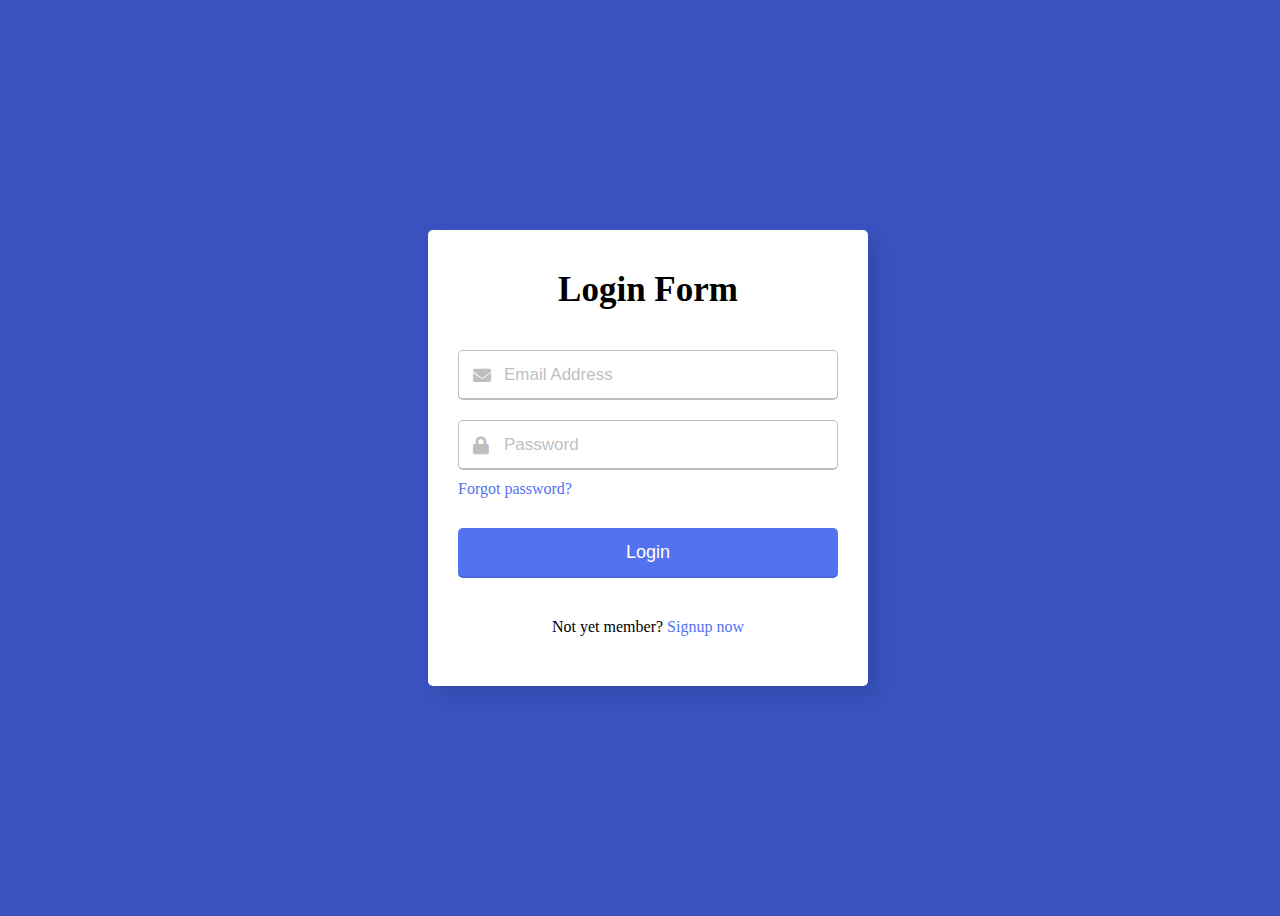
<file: index.html>
<!DOCTYPE html
<!-- Code by CodeWithNepal - codewithnepal -->
<html lang="en">
<head>
  <meta charset="UTF-8">
  <meta name="viewport" content="width=device-width, initial-scale=1.0">
  <title>Login Form validation using HTML CSS & JS | CodeWithNepal</title>
  <link rel="stylesheet" href="style.css">
  <link rel="stylesheet" href="https://cdnjs.cloudflare.com/ajax/libs/font-awesome/5.15.3/css/all.min.css"/>
</head>
<body>
  <div class="wrapper">
    <header>Login Form</header>
    <form action="#">
      <div class="field email">
        <div class="input-area">
          <input type="text" placeholder="Email Address">
          <i class="icon fas fa-envelope"></i>
          <i class="error error-icon fas fa-exclamation-circle"></i>
        </div>
        <div class="error error-txt">Email can't be blank</div>
      </div>
      <div class="field password">
        <div class="input-area">
          <input type="password" placeholder="Password">
          <i class="icon fas fa-lock"></i>
          <i class="error error-icon fas fa-exclamation-circle"></i>
        </div>
        <div class="error error-txt">Password can't be blank</div>
      </div>
      <div class="pass-txt"><a href="#">Forgot password?</a></div>
      <input type="submit" value="Login">
    </form>
    <div class="sign-txt">Not yet member? <a href="#">Signup now</a></div>
  </div>


  <script src="script.js"></script>


</body>
</html>
</file>
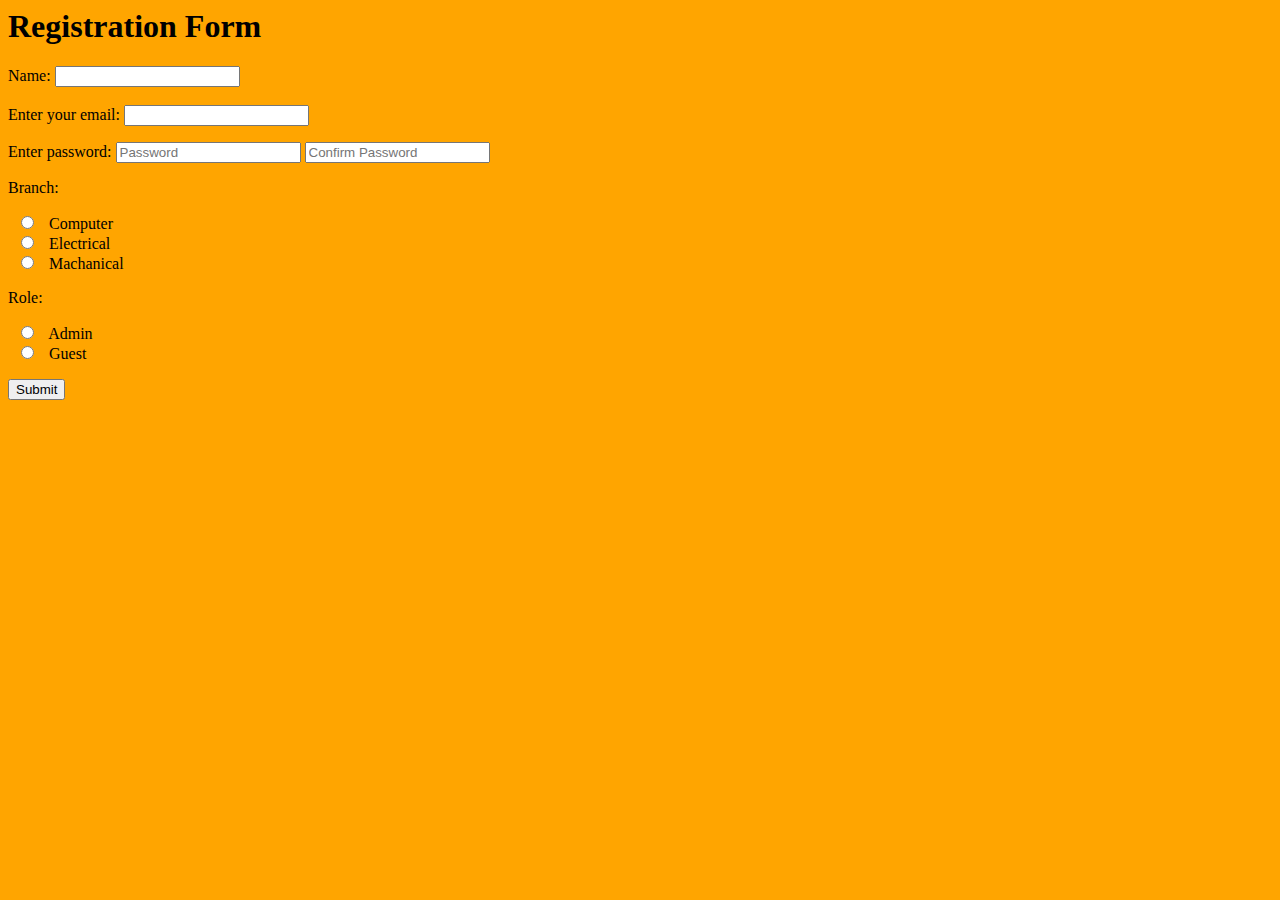
<file: form.html>
<html>
<body bgcolor="orange"> 


<h1>Registration Form</h1>

<form action="/action_page.php">
  <label for="fname">Name:</label>
  <input type="text" id="fname" name="fname" value="">
  <br></br>
  
 <form action="/action_page.php">
  <label for="email">Enter your email:</label>
  <input type="email" id="email" name="email">
</form>

<form class="pure-form">
        <label for="email">Enter password:</label>
		
		<input type="password" placeholder="Password" id="password" required>
		
        <input type="password" placeholder="Confirm Password" id="confirm_password" required>
</form>
  

<p>Branch:</p>

<form>
  <input type="radio" id="html" name="fav_language" value="HTML">
  <label for="html">Computer</label><br>
  <input type="radio" id="css" name="fav_language" value="CSS">
  <label for="css">Electrical</label><br>
  <input type="radio" id="javascript" name="fav_language" value="JavaScript">
  <label for="javascript">Machanical</label>
</form>

<p>Role:</p>

<form>
  <input type="radio" id="html" name="fav_language" value="HTML">
  <label for="html">Admin</label><br>
  <input type="radio" id="css" name="fav_language" value="CSS">
  <label for="css">Guest</label><br>
</form>

 <input type="submit" value="Submit">
</form> 
<br></br>


</body>
</html>
</file>
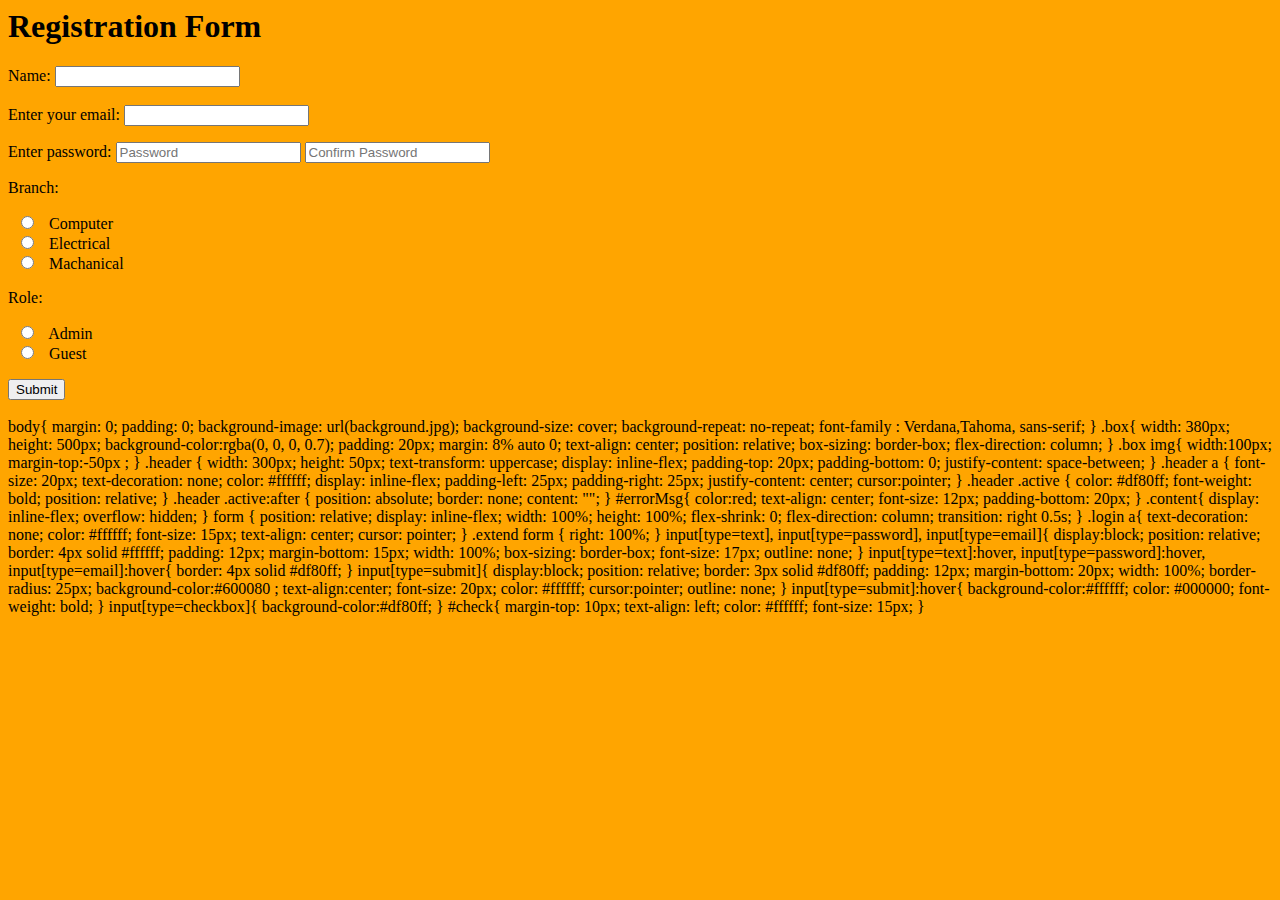
<file: login.html>
<html>
<body bgcolor="orange"> 


<h1>Registration Form</h1>

<form action="/action_page.php">
  <label for="fname">Name:</label>
  <input type="text" id="fname" name="fname" value="">
  <br></br>
  
 <form action="/action_page.php">
  <label for="email">Enter your email:</label>
  <input type="email" id="email" name="email">
</form>

<form class="pure-form">
        <label for="email">Enter password:</label>
		
		<input type="password" placeholder="Password" id="password" required>
		
        <input type="password" placeholder="Confirm Password" id="confirm_password" required>
</form>
  

<p>Branch:</p>

<form>
  <input type="radio" id="html" name="fav_language" value="HTML">
  <label for="html">Computer</label><br>
  <input type="radio" id="css" name="fav_language" value="CSS">
  <label for="css">Electrical</label><br>
  <input type="radio" id="javascript" name="fav_language" value="JavaScript">
  <label for="javascript">Machanical</label>
</form>

<p>Role:</p>

<form>
  <input type="radio" id="html" name="fav_language" value="HTML">
  <label for="html">Admin</label><br>
  <input type="radio" id="css" name="fav_language" value="CSS">
  <label for="css">Guest</label><br>
</form>

 <input type="submit" value="Submit">
</form> 
<br></br>


</body>
</html>

body{
    margin: 0;
    padding: 0;
    background-image: url(background.jpg);
    background-size: cover;
    background-repeat: no-repeat;
    font-family : Verdana,Tahoma, sans-serif;
}

.box{
    width: 380px;
    height: 500px;
    background-color:rgba(0, 0, 0, 0.7);
    padding: 20px;
    margin: 8% auto 0;
    text-align: center;
    position: relative;
    box-sizing: border-box;
    flex-direction: column;
}

.box img{
	width:100px;
    margin-top:-50px ;
}

.header {
	width: 300px;
    height: 50px;
    text-transform: uppercase;
	display: inline-flex;
    padding-top: 20px;
    padding-bottom: 0;
	justify-content: space-between;
}

.header a {
    font-size: 20px;
    text-decoration: none;
    color: #ffffff;
	display: inline-flex;
    padding-left: 25px;
    padding-right: 25px;
	justify-content: center;
    cursor:pointer;
}

.header .active {
    color: #df80ff;
	font-weight: bold;
	position: relative;
}

.header .active:after {
	position: absolute;
    border: none;
	content: "";
}

#errorMsg{
    color:red;
    text-align: center;
    font-size: 12px;
    padding-bottom: 20px;

}

.content{
    display: inline-flex;
    overflow: hidden;
}

form {
    position: relative;
    display: inline-flex;
    width: 100%;
    height: 100%;
	flex-shrink: 0;
	flex-direction: column;
	transition: right 0.5s;
}

.login a{
    text-decoration: none;
    color: #ffffff;
    font-size: 15px;
    text-align: center;
    cursor: pointer;

}

.extend form {
	right: 100%;
}

input[type=text], input[type=password], input[type=email]{
	display:block;
    position: relative;
	border: 4px solid #ffffff;
	padding: 12px;
    margin-bottom: 15px;
    width: 100%;
 	box-sizing: border-box;
    font-size: 17px;
    outline: none;
}

input[type=text]:hover,  input[type=password]:hover, input[type=email]:hover{
    border: 4px solid #df80ff;

}

input[type=submit]{
    display:block;
    position: relative;
    border: 3px solid #df80ff;
    padding: 12px;
    margin-bottom: 20px;
    width: 100%;
    border-radius: 25px;
    background-color:#600080 ;
    text-align:center;
    font-size: 20px;
    color: #ffffff;
	cursor:pointer;
    outline: none;
}
	
input[type=submit]:hover{
	 background-color:#ffffff;
     color: #000000;
     font-weight: bold;
}
input[type=checkbox]{
    background-color:#df80ff;
}
#check{
    margin-top: 10px;
    text-align: left;
    color: #ffffff;
    font-size: 15px;
}
</file>
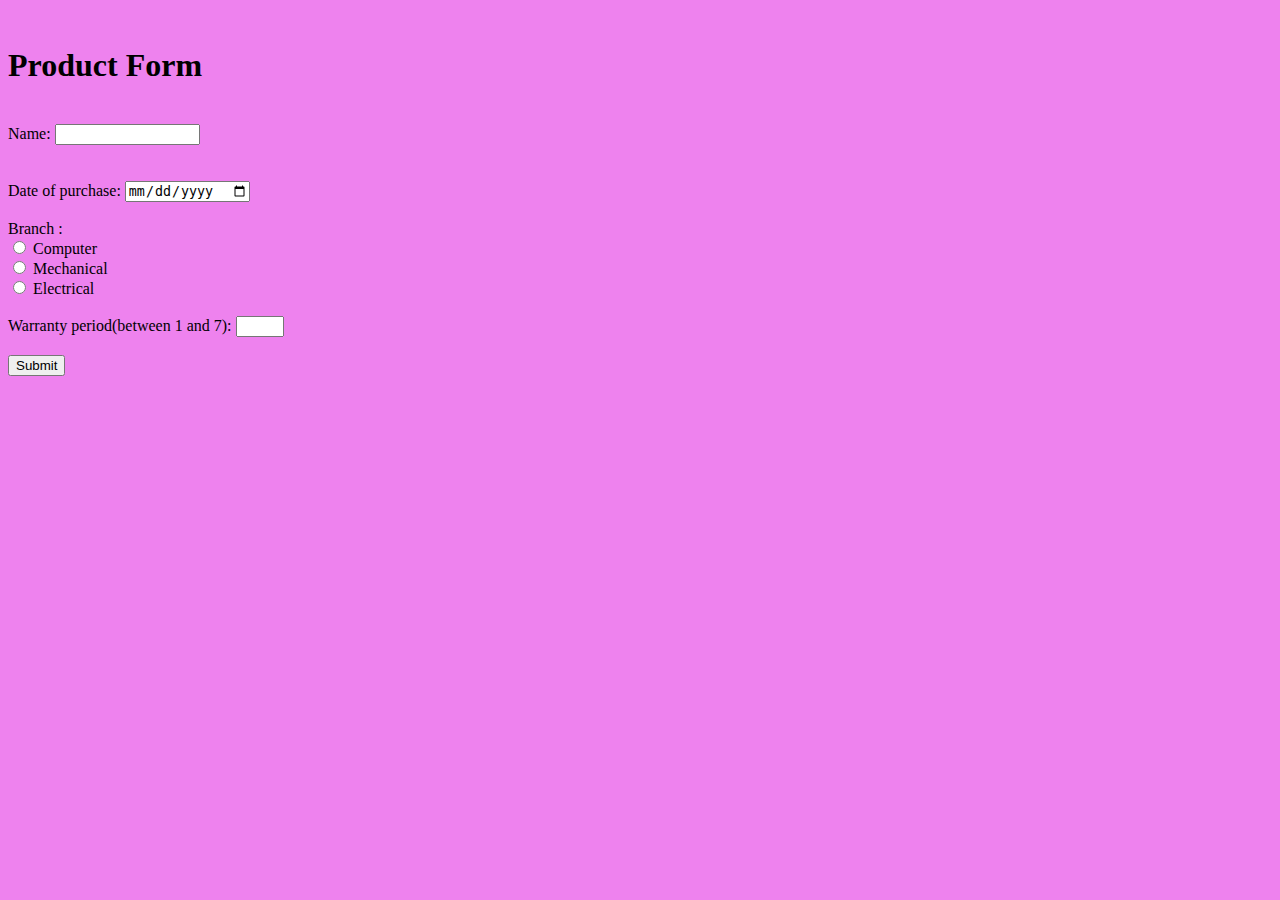
<file: product_form.html>
<Html>  
    <head>   
    <title>  
    Product
    </title>  
    </head>  
    <body bgcolor="violet">  
    <br> 
    <h1>Product Form</h1> 
    <br>  
  <form action="connect.php" method="post"> 
      
    <label> Name: </label>         
    <input type="text" id="Name" size="15"/> <br> <br>  
    <br>

    <label for="date_of_purchase">Date of purchase:</label>
    <input type="date" id="purchase" name="purchase" value=""><br>
  
      </br>
    Branch :  
</label><br>  
<input type="radio" id="computer" name="branch" value="computer"> Computer <br>  
<input type="radio" id="mechanical"name="branch" value="mechanical" /> Mechanical<br>  
<input type="radio" id="electrical"name="branch" value="electrical" /> Electrical 
<br>  
<br>
<label for="quantity">Warranty period(between 1 and 7):</label>
<input type="number" id="quantity" name="quantity" min="1" max="7">
<br>
<br><label>
  <input type="submit"  value="Submit"
</label>

</form>
<br></br>
</body>
  
 </html>
</file>
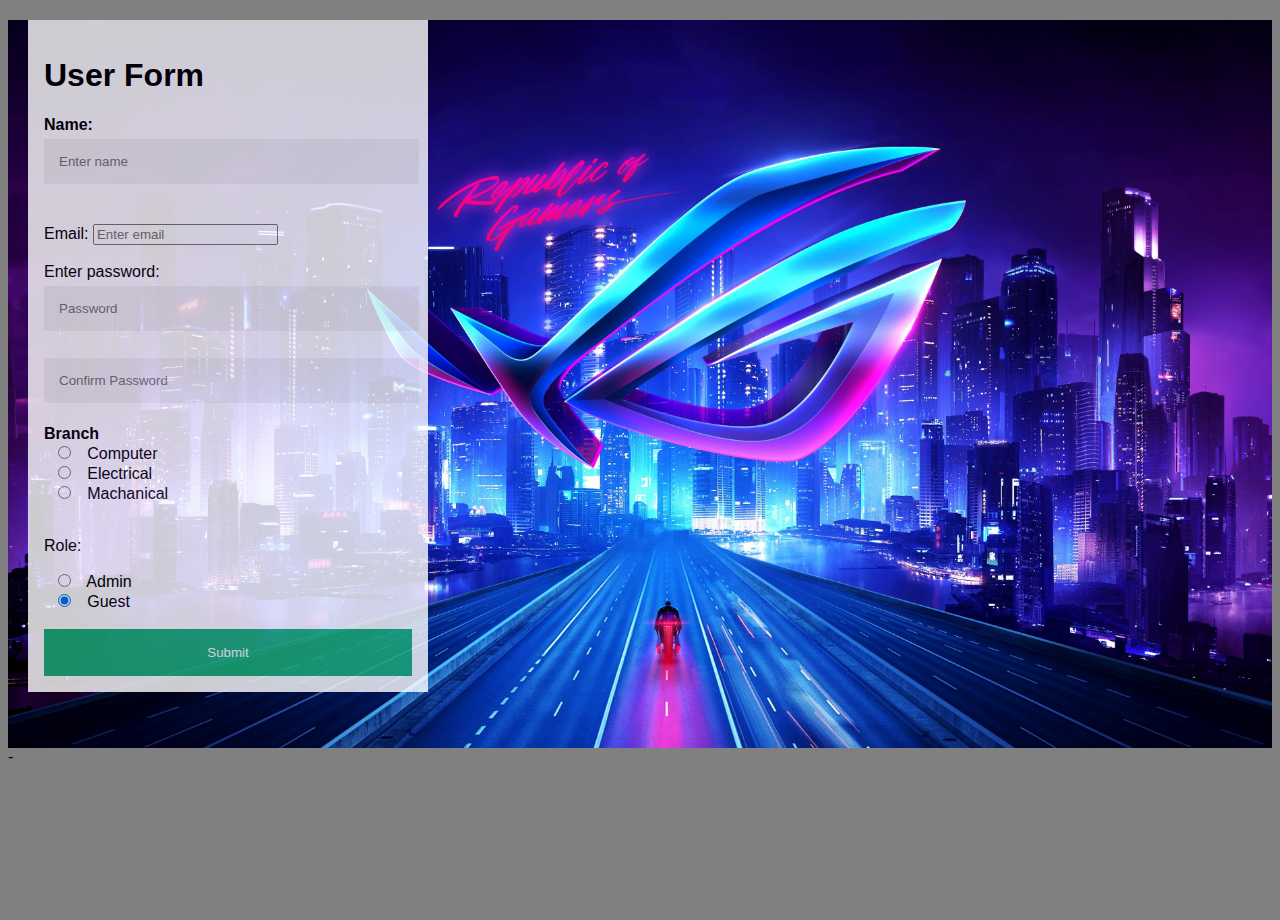
<file: user_form.html>
<!DOCTYPE html>
<html>
<head>
  <title></title>
</head>
<body bgcolor="gray">
  <meta name="viewport" content="width=device-width, initial-scale=1">
  <style>
  body, html {
  height: 100%;
  font-family: Arial, Helvetica, sans-serif;
  }

  * {
  box-sizing: border-box;
  }

  .bg-img {
  /* The image used */
  background-image: url("background.jpg");

  min-height: 700px;

  /* Center and scale the image nicely */
  background-position: center;
  background-repeat: no-repeat;
  background-size: cover;
  position: relative;
  }

  /* Add styles to the form container */
  .container {
  position: relative;
  right: -90;
  margin: 20px;
  max-width: 400px;
  padding: 16px;
  background-color: white;
  opacity: 0.8;
  }

  /* Full-width input fields */
  input[type=text], input[type=password] {
  width: 102%;
  padding: 15px;
  margin: 5px 0 22px 0;
  border: none;
  background:  #f1f1f1;
  }

  input[type=text]:focus, input[type=password]:focus {
  background-color: #ddd;
  outline: none;
  }

  /* Set a style for the submit button */
  .btn {
  background-color: #04AA6D;
  color: white;
  padding: 16px 20px;
  border: none;
  cursor: pointer;
  width: 100%;
  opacity: 0.9;
  }

  .btn:hover {
  opacity: 1;
  }
  </style>
  

  <div class="bg-img">
    <form action="connect.php" method="post" class="container">
      <h1>User Form</h1><label for="fname"><b>Name:</b></label> <input type="text" placeholder="Enter name" id="fname" name="fname" required=""><br>
      <br>
      <label for="email">Email:</label> <input type="email" placeholder="Enter email" id="email" name="email" required=""><br></br><label for="password">Enter password:</label> <input type="password" placeholder="Password" id="password" name="password" required=""> <input type="password" placeholder="Confirm Password" id="confirm_password" name="confirm_password" required=""> 
	  <label for="branch"><b>Branch</b></label><br>
      &nbsp; <input type="radio" id="branch" name="branch" value="Computer" required="required"> &nbsp; <label for="html">Computer</label><br>
      &nbsp; <input type="radio" id="branch" name="branch" value="Electrical"> &nbsp; <label for="css">Electrical</label><br>
      &nbsp; <input type="radio" id="branch" name="branch" value="Machanical"> &nbsp; <label for="javascript">Machanical</label><br>
      <br>
      <p>Role:</p>&nbsp; <input type="radio" id="role" name="role" value="Admin" required="required"/> &nbsp; <label for="html">Admin</label><br>
      &nbsp; <input type="radio" id="role" name="role" value="Guest" checked="checked" /> &nbsp; <label for="css">Guest</label><br>
      <br>
      <button type="submit" class="btn">Submit</button>
    </form><br>
    <br> <script>
  var password = document.getElementById("password");
  var confirm_password = document.getElementById("confirm_password");
 
 function validatePassword(){
   if(password.value != confirm_password.value) {
 confirm_password.setCustomValidity("Passwords Don't Match");
   } else {
 confirm_password.setCustomValidity('');
   }
 }
 confirm_password.setCustomValidity('');
 password.onchange = validatePassword;
	confirm_password.onkeyup = validatePassword;
  </script>
  </div>-
</body>
</html>
</file>
<file: style.css>
@import url('https://fonts.googleapis.com/css2?family=Poppins:wght@400;500;600&display=swap')
*{
  margin: 0;
  padding: 0;
  box-sizing: border-box;
  font-family: "Poppins", sans-serif;
}
body{
  width: 100%;
  height: 100vh;
  display: flex;
  align-items: center;
  justify-content: center;
  background: #3853bf;
}
::selection{
  color: #fff;
  background: #3853bf;
}
.wrapper{
  width: 380px;
  padding: 40px 30px 50px 30px;
  background: #fff;
  border-radius: 5px;
  text-align: center;
  box-shadow: 10px 10px 15px rgba(0,0,0,0.1);
}
.wrapper header{
  font-size: 35px;
  font-weight: 600;
}
.wrapper form{
  margin: 40px 0;
}
form .field{
  width: 100%;
  margin-bottom: 20px;
}
form .field.shake{
  animation: shake 0.3s ease-in-out;
}
@keyframes shake {
  0%, 100%{
    margin-left: 0px;
  }
  20%, 80%{
    margin-left: -12px;
  }
  40%, 60%{
    margin-left: 12px;
  }
}
form .field .input-area{
  height: 50px;
  width: 100%;
  position: relative;
}
form input{
  width: 100%;
  height: 100%;
  outline: none;
  padding: 0 45px;
  font-size: 18px;
  background: none;
  caret-color: #5372F0;
  border-radius: 5px;
  border: 1px solid #bfbfbf;
  border-bottom-width: 2px;
  transition: all 0.2s ease;
}
form .field input:focus,
form .field.valid input{
  border-color: #5372F0;
}
form .field.shake input,
form .field.error input{
  border-color: #dc3545;
}
.field .input-area i{
  position: absolute;
  top: 50%;
  font-size: 18px;
  pointer-events: none;
  transform: translateY(-50%);
}
.input-area .icon{
  left: 15px;
  color: #bfbfbf;
  transition: color 0.2s ease;
}
.input-area .error-icon{
  right: 15px;
  color: #dc3545;
}
form input:focus ~ .icon,
form .field.valid .icon{
  color: #5372F0;
}
form .field.shake input:focus ~ .icon,
form .field.error input:focus ~ .icon{
  color: #bfbfbf;
}
form input::placeholder{
  color: #bfbfbf;
  font-size: 17px;
}
form .field .error-txt{
  color: #dc3545;
  text-align: left;
  margin-top: 5px;
}
form .field .error{
  display: none;
}
form .field.shake .error,
form .field.error .error{
  display: block;
}
form .pass-txt{
  text-align: left;
  margin-top: -10px;
}
.wrapper a{
  color: #5372F0;
  text-decoration: none;
}
.wrapper a:hover{
  text-decoration: underline;
}
form input[type="submit"]{
  height: 50px;
  margin-top: 30px;
  color: #fff;
  padding: 0;
  border: none;
  background: #5372F0;
  cursor: pointer;
  border-bottom: 2px solid rgba(0,0,0,0.1);
  transition: all 0.3s ease;
}
form input[type="submit"]:hover{
  background: #2c52ed;
};
Step 3

Last, c
</file>
